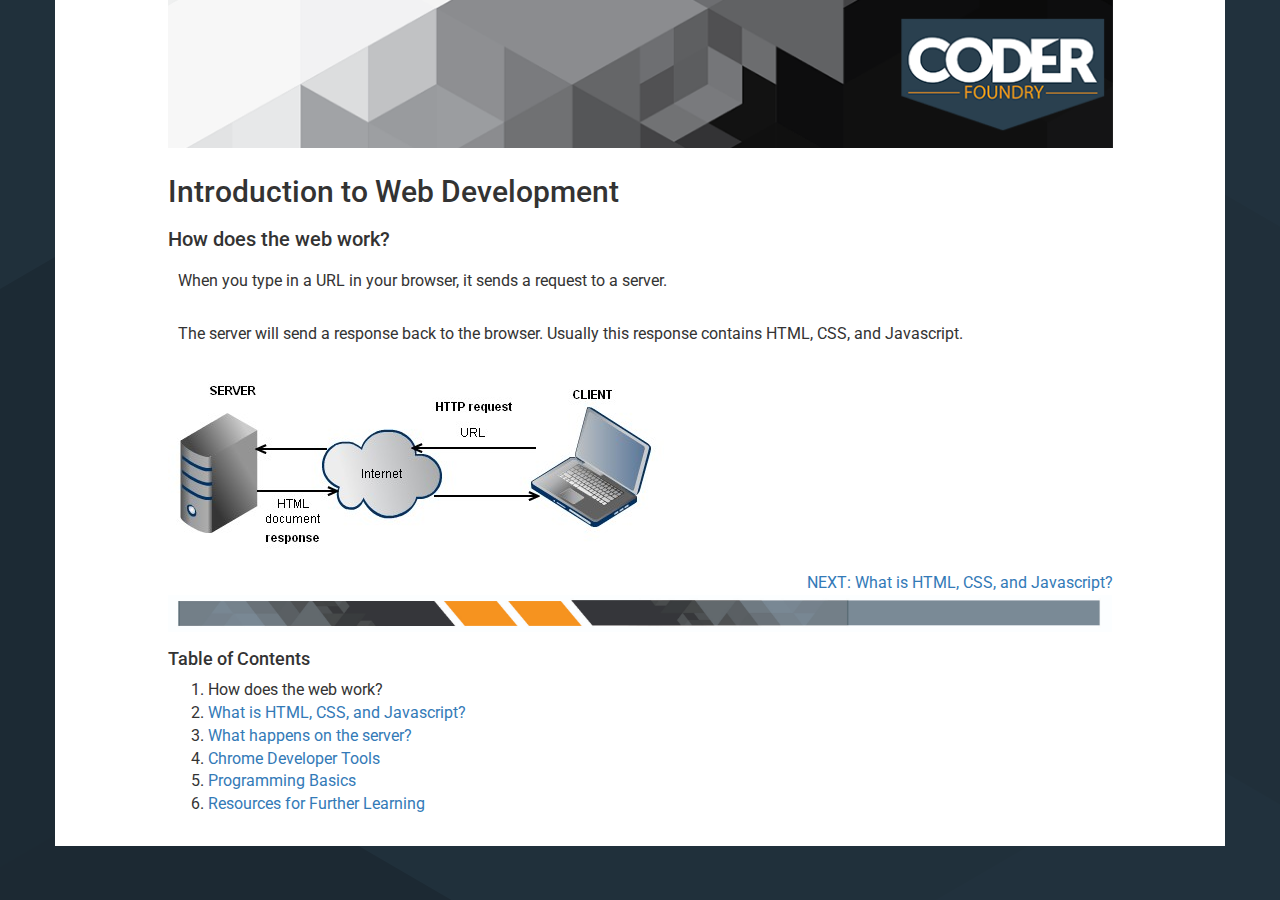
<file: index.html>
﻿<!DOCTYPE html>
<html lang="en">
<head>

    <!-- Basic Page Needs
    –––––––––––––––––––––––––––––––––––––––––––––––––– -->
    <meta charset="utf-8">
    <title>Introduction to Web Development</title>
    <meta name="description" content="">
    <meta name="author" content="">

    <!-- Mobile Specific Metas
    –––––––––––––––––––––––––––––––––––––––––––––––––– -->
    <meta name="viewport" content="width=device-width, initial-scale=1">

    <!-- FONT
    –––––––––––––––––––––––––––––––––––––––––––––––––– -->
    <!-- CSS
    –––––––––––––––––––––––––––––––––––––––––––––––––– -->
    <link href="css/bootstrap.min.css" rel="stylesheet" />
    <link href="css/prism.css" rel="stylesheet" />
    <link href="css/main.css" rel="stylesheet" />
    <link href="css/custom.css" rel="stylesheet" />

    <!-- Favicon
    –––––––––––––––––––––––––––––––––––––––––––––––––– -->
    <link rel="icon" type="image/png" href="images/favicon.png">

</head>
<body>

    <!-- Primary Page Layout
    –––––––––––––––––––––––––––––––––––––––––––––––––– -->
    <div class="container">
        <div class="row">
            <div class="col-md-10 col-md-offset-1">
                <a href="http://www.coderfoundry.com/"><img src="images/meetup_banner.png" class="img-responsive" alt="Coder Foundry"/></a>
            </div>
        </div>
        <div class="row">
            <div class="col-md-10 col-md-offset-1">
                <h2>Introduction to Web Development</h2>
            </div>

        </div>
        <div class="row">
            <div class="col-md-10 col-md-offset-1">
                <h4>How does the web work?</h4>
                <p>When you type in a URL in your browser, it sends a request to a server.</p>
                <p>The server will send a response back to the browser. Usually this response contains HTML, CSS, and Javascript.</p>
                <img src="images/client-server.png" />
            </div>
        </div>

        <div class="row">
            <div class="col-md-10 col-md-offset-1">
                <a href="frontend.html" class="next">NEXT: What is HTML, CSS, and Javascript?</a>
            </div>
        </div>

        <div class="row">
            <div class="col-md-10 col-md-offset-1">
                <img src="images/cf_letterhead_footer_test.jpg" class="img-responsive text-center"/>
            </div>
        </div>

        <div class="row">
            <div class="col-md-10 col-md-offset-1">
                
                <h5>Table of Contents</h5>
                <ol>
                    <li>How does the web work?</li>
                    <li><a href="frontend.html">What is HTML, CSS, and Javascript?</a></li>
                    <li><a href="backend.html">What happens on the server?</a></li>
                    <li><a href="devtools.html">Chrome Developer Tools</a></li>
                    <li><a href="programming.html">Programming Basics</a></li>
                    <li><a href="resources.html">Resources for Further Learning</a></li>
                </ol>
                <br />
            </div>
        </div>

    </div>

    <!-- Javascript
    –––––––––––––––––––––––––––––––––––––––––––––––––– -->
    <script src="https://ajax.googleapis.com/ajax/libs/jquery/1.11.3/jquery.min.js"></script>
    <script src="js/bootstrap.js"></script>
    <script src="js/prism.js"></script>
</body>
</html>
</file>
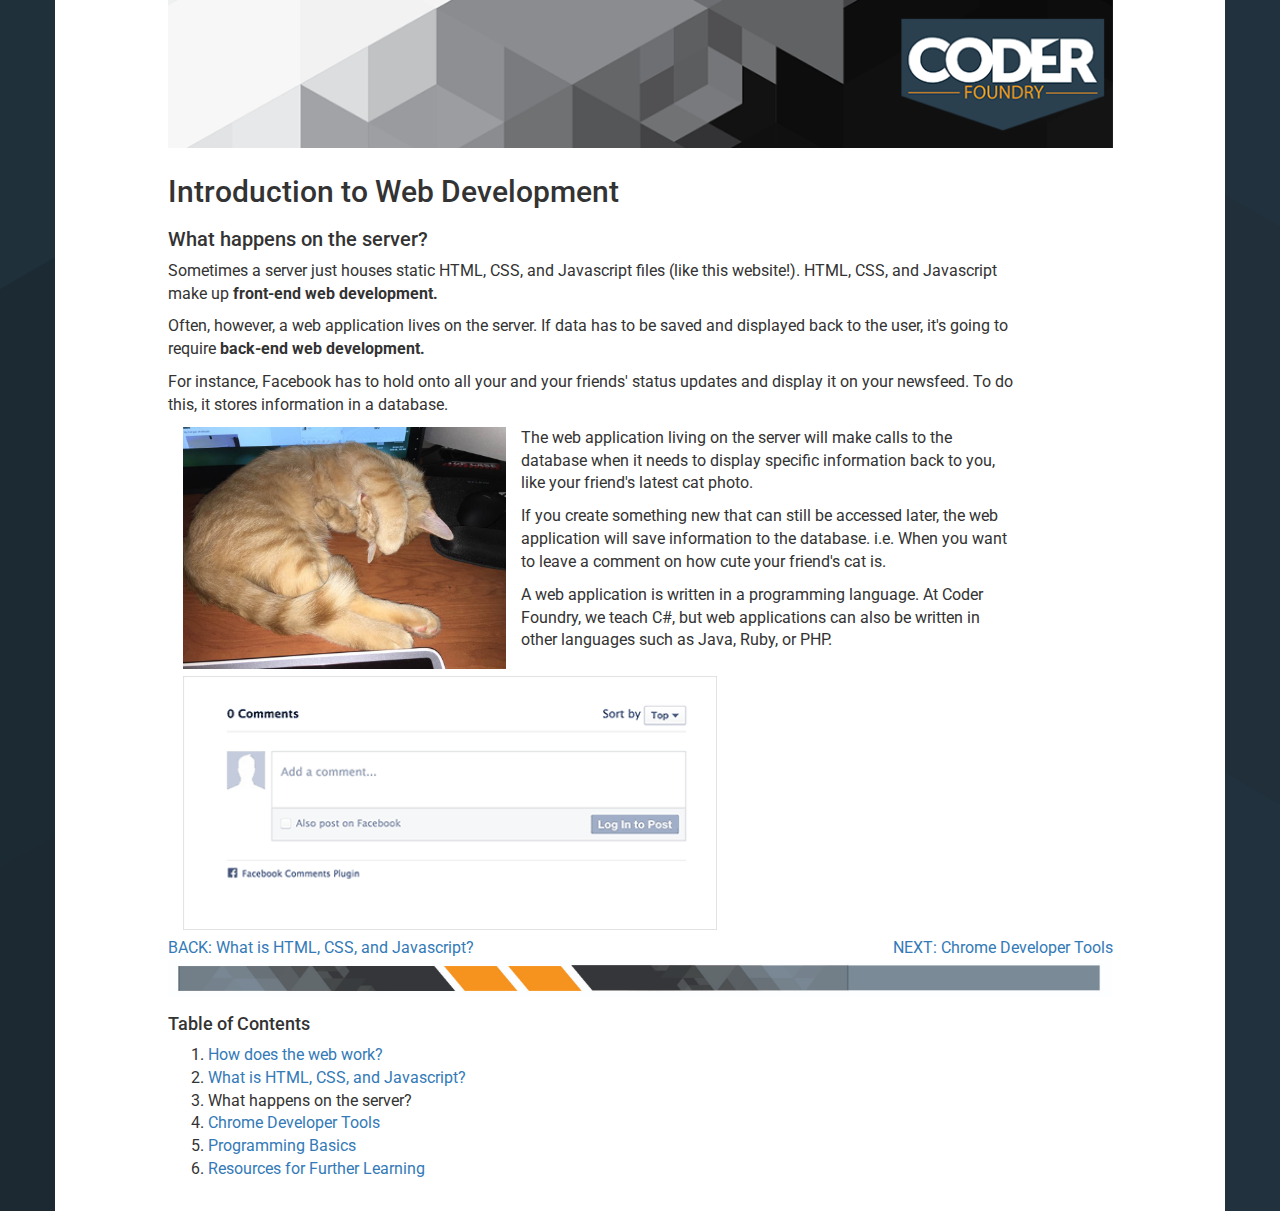
<file: backend.html>
﻿<!DOCTYPE html>
<html lang="en">
<head>

    <!-- Basic Page Needs
    –––––––––––––––––––––––––––––––––––––––––––––––––– -->
    <meta charset="utf-8">
    <title>Introduction to Web Development</title>
    <meta name="description" content="">
    <meta name="author" content="">

    <!-- Mobile Specific Metas
    –––––––––––––––––––––––––––––––––––––––––––––––––– -->
    <meta name="viewport" content="width=device-width, initial-scale=1">

    <!-- FONT
    –––––––––––––––––––––––––––––––––––––––––––––––––– -->
    <!-- CSS
    –––––––––––––––––––––––––––––––––––––––––––––––––– -->
    <link href="css/bootstrap.min.css" rel="stylesheet" />
    <link href="css/prism.css" rel="stylesheet" />
    <link href="css/custom.css" rel="stylesheet" />

    <!-- Favicon
    –––––––––––––––––––––––––––––––––––––––––––––––––– -->
    <link rel="icon" type="image/png" href="images/favicon.png">

</head>
<body>

    <!-- Primary Page Layout
    –––––––––––––––––––––––––––––––––––––––––––––––––– -->
    <div class="container">
        <div class="row">
            <div class="col-md-10 col-md-offset-1">
                <a href="http://www.coderfoundry.com/"><img src="images/meetup_banner.png" class="img-responsive" alt="Coder Foundry" /></a>
            </div>
        </div>
        <div class="row">
            <div class="col-md-10 col-md-offset-1">
                <h2>Introduction to Web Development</h2>
            </div>

        </div>
        <div class="row">
            <div class="col-md-9 col-md-offset-1">
                <h4>What happens on the server?</h4>
                
                <p>Sometimes a server just houses static HTML, CSS, and Javascript files (like this website!). HTML, CSS, and Javascript make up <strong>front-end web development.</strong></p>
                
                <p>Often, however, a web application lives on the server. If data has to be saved and displayed back to the user, it's going to require <strong>back-end web development.</strong></p>
                
                <p>For instance, Facebook has to hold onto all your and your friends' status updates and display it on your newsfeed. To do this, it stores information in a database.</p>

                <img src="images/benga.jpg" class="img-responsive col-md-5" /> 

                <p>
                    The web application living on the server will make calls to the database when it needs to display specific information back to you, like your friend's latest cat photo.
                      
                </p>
                
                <p>
                    If you create something new that can still be accessed later, the web application will save information to the database. i.e. When you want to leave a comment on how cute your friend's cat is.
                </p>

                <img src="images/fbcomment.png" class="img-responsive col-md-8" />

                <p>
                    A web application is written in a programming language. At Coder Foundry, we teach C#, but web applications can also be written in other languages such as Java, Ruby, or PHP.
                </p>
                </div>
        </div>

        <div class="row">
            <div class="col-md-10 col-md-offset-1">
                <a href="devtools.html" class="next">NEXT: Chrome Developer Tools</a>
                <a href="frontend.html" class="back">BACK: What is HTML, CSS, and Javascript?</a>
            </div>
        </div>
        <div class="row">
            <div class="col-md-10 col-md-offset-1">
                <img src="images/cf_letterhead_footer_test.jpg" class="img-responsive text-center" />
            </div>
        </div>
        <div class="row">
            <div class="col-md-10 col-md-offset-1">

                <h5>Table of Contents</h5>
                <ol>
                    <li><a href="index.html">How does the web work?</a></li>
                    <li><a href="frontend.html">What is HTML, CSS, and Javascript?</a></li>
                    <li>What happens on the server?</li>
                    <li><a href="devtools.html">Chrome Developer Tools</a></li>
                    <li><a href="programming.html">Programming Basics</a></li>
                    <li><a href="resources.html">Resources for Further Learning</a></li>
                </ol>
                <br />
            </div>
        </div>

    </div>

    <!-- Javascript
    –––––––––––––––––––––––––––––––––––––––––––––––––– -->
    <script src="https://ajax.googleapis.com/ajax/libs/jquery/1.11.3/jquery.min.js"></script>
    <script src="js/bootstrap.js"></script>
    <script src="js/prism.js"></script>
</body>
</html>
</file>
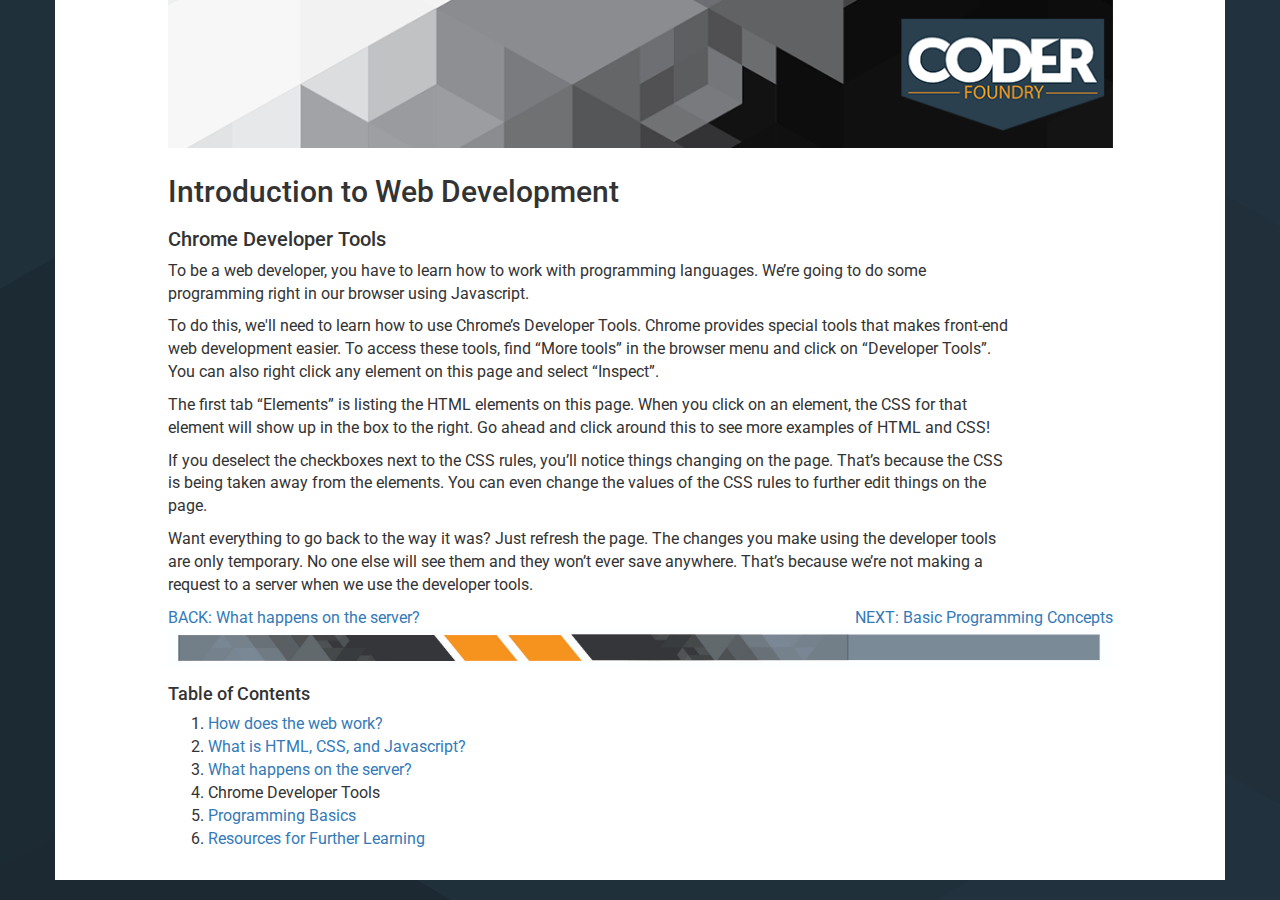
<file: devtools.html>
﻿<!DOCTYPE html>
<html lang="en">
<head>

    <!-- Basic Page Needs
    –––––––––––––––––––––––––––––––––––––––––––––––––– -->
    <meta charset="utf-8">
    <title>Introduction to Web Development</title>
    <meta name="description" content="">
    <meta name="author" content="">

    <!-- Mobile Specific Metas
    –––––––––––––––––––––––––––––––––––––––––––––––––– -->
    <meta name="viewport" content="width=device-width, initial-scale=1">

    <!-- FONT
    –––––––––––––––––––––––––––––––––––––––––––––––––– -->
    <!-- CSS
    –––––––––––––––––––––––––––––––––––––––––––––––––– -->
    <link href="css/bootstrap.min.css" rel="stylesheet" />
    <link href="css/prism.css" rel="stylesheet" />
    <link href="css/custom.css" rel="stylesheet" />

    <!-- Favicon
    –––––––––––––––––––––––––––––––––––––––––––––––––– -->
    <link rel="icon" type="image/png" href="images/favicon.png">

</head>
<body>

    <!-- Primary Page Layout
    –––––––––––––––––––––––––––––––––––––––––––––––––– -->
    <div class="container">
        <div class="row">
            <div class="col-md-10 col-md-offset-1">
                <a href="http://www.coderfoundry.com/"><img src="images/meetup_banner.png" class="img-responsive" alt="Coder Foundry" /></a>
            </div>
        </div>
        <div class="row">
            <div class="col-md-10 col-md-offset-1">
                <h2>Introduction to Web Development</h2>
            </div>

        </div>
        <div class="row">
            <div class="col-md-9 col-md-offset-1">
                <h4>Chrome Developer Tools</h4>
                <p>
                    To be a web developer, you have to learn how to work with programming languages. We’re going to do some programming right in our browser using Javascript.
                </p>
                <p>
                    To do this, we'll need to learn how to use Chrome’s Developer Tools. Chrome provides special tools that makes front-end web development easier. To access these tools, find “More tools” in the browser menu and click on “Developer Tools”. You can also right click any element on this page and select “Inspect”.
                </p>
                <p>
                    The first tab “Elements” is listing the HTML elements on this page. When you click on an element, the CSS for that element will show up in the box to the right. Go ahead and click around this to see more examples of HTML and CSS!
                </p>
                <p>
                    If you deselect the checkboxes next to the CSS rules, you’ll notice things changing on the page. That’s because the CSS is being taken away from the elements. You can even change the values of the CSS rules to further edit things on the page.
                </p>
                <p>
                    Want everything to go back to the way it was? Just refresh the page. The changes you make using the developer tools are only temporary. No one else will see them and they won’t ever save anywhere. That’s because we’re not making a request to a server when we use the developer tools.
                </p>
            </div>
        </div>

        <div class="row">
            <div class="col-md-10 col-md-offset-1">
                <a href="programming.html" class="next">NEXT: Basic Programming Concepts</a>
                <a href="backend.html" class="back">BACK: What happens on the server?</a>
            </div>
        </div>
        <div class="row">
            <div class="col-md-10 col-md-offset-1">
                <img src="images/cf_letterhead_footer_test.jpg" class="img-responsive text-center" />
            </div>
        </div>
        <div class="row">
            <div class="col-md-10 col-md-offset-1">
                <h5>Table of Contents</h5>
                <ol>
                    <li><a href="index.html">How does the web work?</a></li>
                    <li><a href="frontend.html">What is HTML, CSS, and Javascript?</a></li>
                    <li><a href="backend.html">What happens on the server?</a></li>
                    <li>Chrome Developer Tools</li>
                    <li><a href="programming.html">Programming Basics</a></li>
                    <li><a href="resources.html">Resources for Further Learning</a></li>
                </ol>
                <br />
            </div>
        </div>

    </div>

    <!-- Javascript
    –––––––––––––––––––––––––––––––––––––––––––––––––– -->
    <script src="https://ajax.googleapis.com/ajax/libs/jquery/1.11.3/jquery.min.js"></script>
    <script src="js/bootstrap.js"></script>
    <script src="js/prism.js"></script>
</body>
</html>
</file>
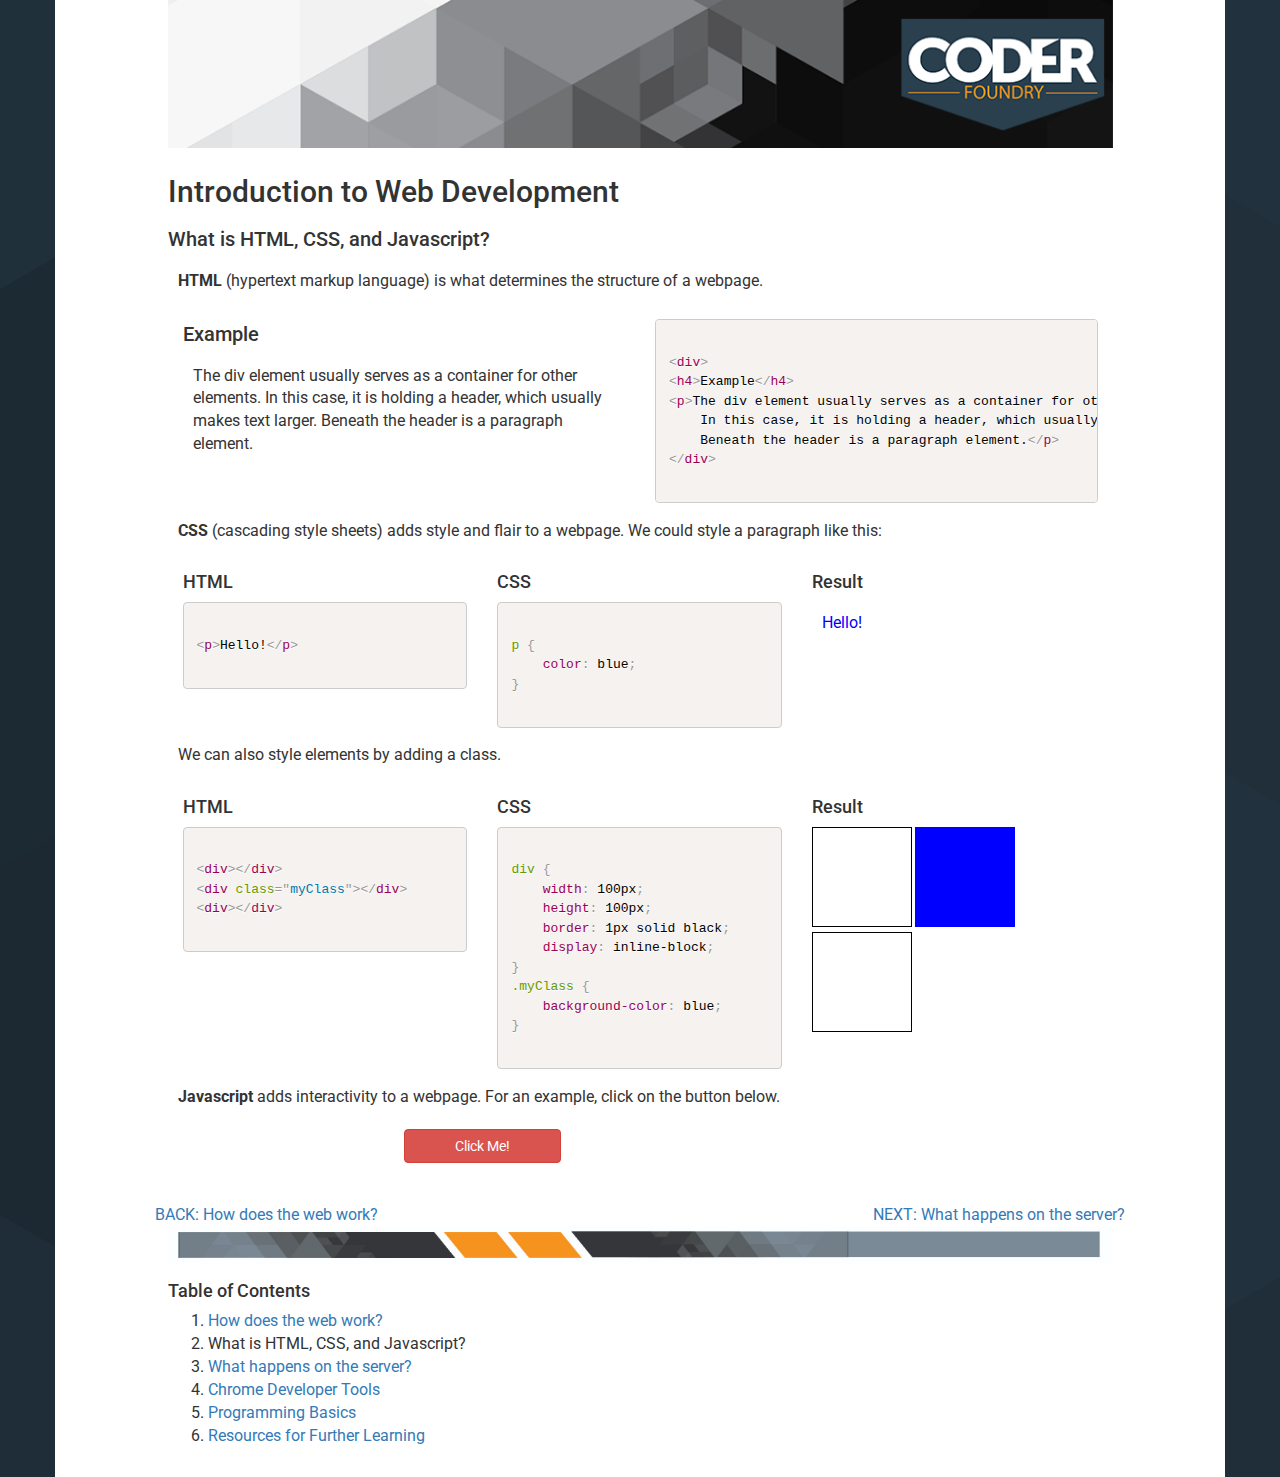
<file: frontend.html>
﻿<!DOCTYPE html>
<html lang="en">
<head>

    <!-- Basic Page Needs
    –––––––––––––––––––––––––––––––––––––––––––––––––– -->
    <meta charset="utf-8">
    <title>Introduction to Web Development</title>
    <meta name="description" content="">
    <meta name="author" content="">

    <!-- Mobile Specific Metas
    –––––––––––––––––––––––––––––––––––––––––––––––––– -->
    <meta name="viewport" content="width=device-width, initial-scale=1">

    <!-- FONT
    –––––––––––––––––––––––––––––––––––––––––––––––––– -->
    <!-- CSS
    –––––––––––––––––––––––––––––––––––––––––––––––––– -->
    <link href="css/bootstrap.min.css" rel="stylesheet" />
    <link href="css/prism.css" rel="stylesheet" />
    <link rel="stylesheet" href="css/main.css">
    <link rel="stylesheet" href="css/custom.css">

    <!-- Favicon
    –––––––––––––––––––––––––––––––––––––––––––––––––– -->
    <link rel="icon" type="image/png" href="images/favicon.png">

</head>
<body>

    <!-- Primary Page Layout
    –––––––––––––––––––––––––––––––––––––––––––––––––– -->
    <div class="container">
        <div class="row">
            <div class="col-md-10 col-md-offset-1">
                <a href="http://www.coderfoundry.com/"><img src="images/meetup_banner.png" class="img-responsive" alt="Coder Foundry" /></a>
            </div>
        </div>
        <div class="row">
            <div class="col-md-10 col-md-offset-1">
                <h2>Introduction to Web Development</h2>
            </div>

        </div>
        <!-- INTRO -->

        <div class="row">
            <div class="col-md-10 col-md-offset-1">
                <h4>What is HTML, CSS, and Javascript?</h4>
                <p><strong>HTML</strong> (hypertext markup language) is what determines the structure of a webpage.</p>

                <div class="col-md-6">
                    <h4>Example</h4>
                    <p>The div element usually serves as a container for other elements. In this case, it is holding a header, which usually makes text larger. Beneath the header is a paragraph element.</p>
                </div>

                <div class="col-md-6">
                    <pre><code class="language-html"><xmp>
<div>
<h4>Example</h4>
<p>The div element usually serves as a container for other elements. 
    In this case, it is holding a header, which usually makes text larger. 
    Beneath the header is a paragraph element.</p>
</div>
                </xmp></code></pre>
                </div>
            </div>
        </div>

        <!-- CSS 1 -->
        <div class="row">
            <div class="col-md-10 col-md-offset-1">

                <p><strong>CSS</strong> (cascading style sheets)  adds style and flair to a webpage. We could style a paragraph like this:</p>

                <div class="col-md-4">
                    <h5>HTML</h5>
                    <pre><code class="language-html"><xmp>
<p>Hello!</p>
                </xmp></code></pre>
                </div>
                <div class="col-md-4">
                    <h5>CSS</h5>
                    <pre><code class="language-css"><xmp>
p {
	color: blue;
}
                </xmp></code></pre>
                </div>
                <div class="col-md-4">
                    <h5>Result</h5>
                    <p class="blue">Hello!</p>
                </div>

            </div>
        </div>
        <!-- CSS 2 -->
        <div class="row">
            <div class="col-md-10 col-md-offset-1">

                <p>We can also style elements by adding a class.</p>

                <div class="col-md-4">
                    <h5>HTML</h5>
                    <pre><code class="language-html"><xmp>
<div></div>
<div class="myClass"></div>
<div></div>
                </xmp></code></pre>
                </div>
                <div class="col-md-4">
                    <h5>CSS</h5>
                    <pre><code class="language-css"><xmp>
div {
    width: 100px;
    height: 100px;
    border: 1px solid black;
    display: inline-block;
}
.myClass {
	background-color: blue;
}
                </xmp></code></pre>
                </div>
                <div class="col-md-4">
                    <h5>Result</h5>
                    <div class="myNonClass"></div>
                    <div class="myClass"></div>
                    <div class="myNonClass"></div>
                </div>

            </div>
        </div>
        
        <!-- Javascript -->
        <div class="row">
            <div class="col-md-10 col-md-offset-1">

                <p><strong>Javascript</strong> adds interactivity to a webpage. For an example, click on the button below.</p>

               <button class="btn btn-danger col-md-2 col-md-offset-3" onclick="javascript:alert('This is Javascript in action!')">Click Me!</button>

            </div>
        </div>

     <!-- Navigation -->
    <div class="row">
        <div class="col-md-10 col-md-offset-1">
        </div>
        <div class="row">
            <div class="col-md-10 col-md-offset-1">
                <br /><br />
                <a href="backend.html" class="next">NEXT: What happens on the server?</a>
                <a href="index.html" class="back">BACK: How does the web work?</a>
            </div>
        </div>
    </div>
        <div class="row">
            <div class="col-md-10 col-md-offset-1">
                <img src="images/cf_letterhead_footer_test.jpg" class="img-responsive text-center" />
            </div>
        </div>
        <div class="row">
            <div class="col-md-10 col-md-offset-1">
                <h5>Table of Contents</h5>
                <ol>
                    <li><a href="index.html">How does the web work?</a></li>
                    <li>What is HTML, CSS, and Javascript?</li>
                    <li><a href="backend.html">What happens on the server?</a></li>
                    <li><a href="devtools.html">Chrome Developer Tools</a></li>
                    <li><a href="programming.html">Programming Basics</a></li>
                    <li><a href="resources.html">Resources for Further Learning</a></li>
                </ol>
                <br />
            </div>
        </div>

    </div>

    <!-- Javascript
    –––––––––––––––––––––––––––––––––––––––––––––––––– -->
    <script src="https://ajax.googleapis.com/ajax/libs/jquery/1.11.3/jquery.min.js"></script>
    <script src="js/bootstrap.js"></script>
    <script src="js/prism.js"></script>
</body>
</html>
</file>
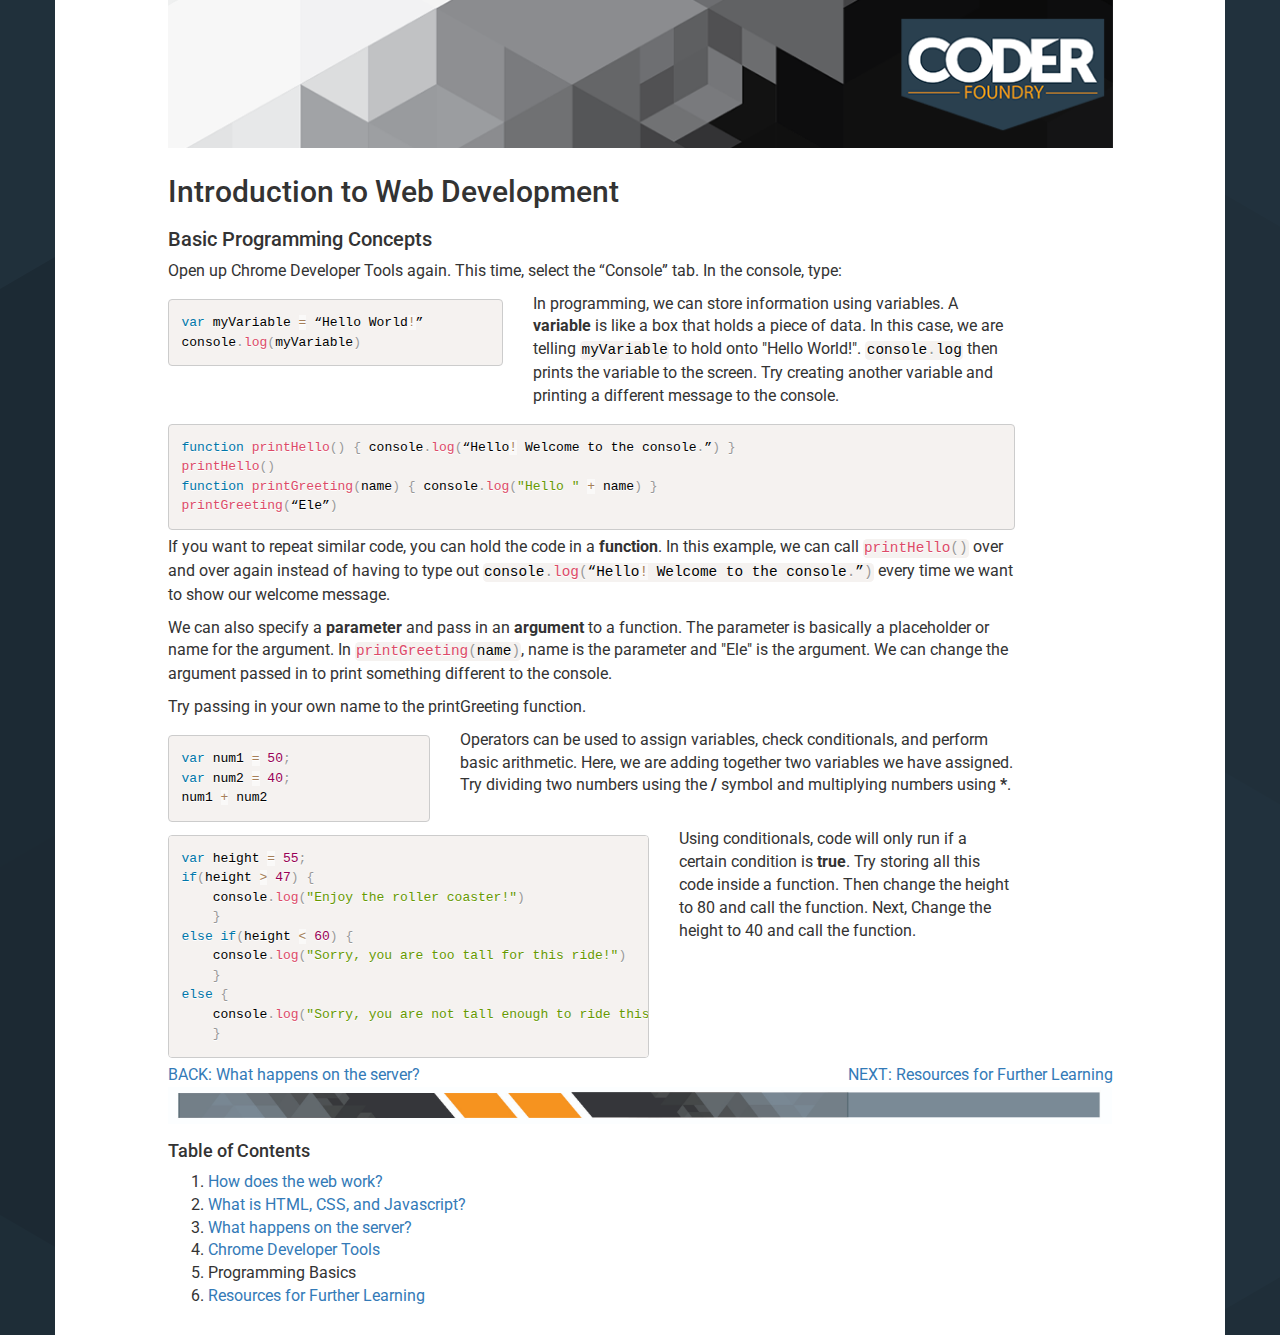
<file: programming.html>
﻿<!DOCTYPE html>
<html lang="en">
<head>

    <!-- Basic Page Needs
    –––––––––––––––––––––––––––––––––––––––––––––––––– -->
    <meta charset="utf-8">
    <title>Introduction to Web Development</title>
    <meta name="description" content="">
    <meta name="author" content="">

    <!-- Mobile Specific Metas
    –––––––––––––––––––––––––––––––––––––––––––––––––– -->
    <meta name="viewport" content="width=device-width, initial-scale=1">

    <!-- FONT
    –––––––––––––––––––––––––––––––––––––––––––––––––– -->
    <!-- CSS
    –––––––––––––––––––––––––––––––––––––––––––––––––– -->
    <link href="css/bootstrap.min.css" rel="stylesheet" />
    <link href="css/prism.css" rel="stylesheet" />
    <link href="css/custom.css" rel="stylesheet" />

    <!-- Favicon
    –––––––––––––––––––––––––––––––––––––––––––––––––– -->
    <link rel="icon" type="image/png" href="images/favicon.png">

</head>
<body>

    <!-- Primary Page Layout
    –––––––––––––––––––––––––––––––––––––––––––––––––– -->
    <div class="container">
        <div class="row">
            <div class="col-md-10 col-md-offset-1">
                <a href="http://www.coderfoundry.com/"><img src="images/meetup_banner.png" class="img-responsive" alt="Coder Foundry" /></a>
            </div>
        </div>
        <div class="row">
            <div class="col-md-10 col-md-offset-1">
                <h2>Introduction to Web Development</h2>
            </div>

        </div>
        <div class="row">
            <div class="col-md-9 col-md-offset-1">
                <h4>Basic Programming Concepts</h4>
                <p>
                    Open up Chrome Developer Tools again. This time, select the “Console” tab. In the console, type:
                </p>
<!-- VARIABLES -->
            <div class="row">
                <div class="col-md-5">
<pre><code class="language-javascript">var myVariable = “Hello World!”
console.log(myVariable)
</code></pre>
                </div>

                <div class="col-md-7">
                    <p>
                        In programming, we can store information using variables. A <strong>variable</strong> is like a box that holds a piece of data. In this case, we are telling <code class="language-javascript">myVariable</code> to hold onto "Hello World!". <code class="language-javascript">console.log</code> then prints the variable to the screen. Try creating another variable and printing a different message to the console.
</p>
                </div>
            </div>
            <!-- FUNCTIONS -->
            <div class="row">
                <div class="col-md-12">
<pre><code class="language-javascript">function printHello() { console.log(“Hello! Welcome to the console.”) }
printHello()
function printGreeting(name) { console.log("Hello " + name) }
printGreeting(“Ele”)
</code></pre>
                    </div>
                    <div class="col-md-12">
                        <p>
                        If you want to repeat similar code, you can hold the code in a <strong>function</strong>. In this example, we can call <code class="language-javascript">printHello()</code> over and over again instead of having to type out <code class="language-javascript">
    console.log(“Hello! Welcome to the console.”)</code> every time we want to show our welcome message.</p>
                        <p>
                            We can also specify a <strong>parameter</strong> and pass in an <strong>argument</strong> to a function. The parameter is basically a placeholder or name for the argument. In <code class="language-javascript">printGreeting(name)</code>, name is the parameter and "Ele" is the argument. We can change the argument passed in to print something different to the console.
                        </p>
                        <p>Try passing in your own name to the printGreeting function.</p>
    
</div>
           </div>
<!-- OPERATORS -->
            <div class="row">
                <div class="col-md-4">
<pre><code class="language-javascript">var num1 = 50;
var num2 = 40;
num1 + num2
</code></pre>
                </div>
            <div class="col-md-8">
                <p>Operators can be used to assign variables, check conditionals, and perform basic arithmetic. Here, we are adding together two variables we have assigned. Try dividing two numbers using the <strong>/</strong> symbol and multiplying numbers using <strong>*</strong>.</p>
            </div>
        </div>
                <!-- CONDITIONALS -->
                <div class="row">
                    <div class="col-md-7">
<pre><code class="language-javascript">var height = 55;
if(height > 47) {
    console.log("Enjoy the roller coaster!")
    }
else if(height < 60) {
    console.log("Sorry, you are too tall for this ride!")
    }
else {
    console.log("Sorry, you are not tall enough to ride this roller coaster. :(")
    }
</code></pre>
                    </div>
                    <div class="col-md-5">
                       <p> Using conditionals, code will only run if a certain condition is <strong>true</strong>. Try storing all this code inside a function. Then change the height to 80 and call the function. Next, Change the height to 40 and call the function.</p>
                    </div>
                </div>

</div>
        </div>
        <div class="row">
            <div class="col-md-10 col-md-offset-1">
                <a href="resources.html" class="next">NEXT: Resources for Further Learning</a>
                <a href="backend.html" class="back">BACK: What happens on the server?</a>
            </div>
        </div>
        <div class="row">
            <div class="col-md-10 col-md-offset-1">
                <img src="images/cf_letterhead_footer_test.jpg" class="img-responsive text-center" />
            </div>
        </div>
        <div class="row">
            <div class="col-md-10 col-md-offset-1">
                <h5>Table of Contents</h5>
                <ol>
                    <li><a href="index.html">How does the web work?</a></li>
                    <li><a href="frontend.html">What is HTML, CSS, and Javascript?</a></li>
                    <li><a href="backend.html">What happens on the server?</a></li>
                    <li><a href="devtools.html">Chrome Developer Tools</a></li>
                    <li>Programming Basics</li>
                    <li><a href="resources.html">Resources for Further Learning</a></li>
                </ol>
                <br />
            </div>
        </div>

    </div>

    <!-- Javascript
    –––––––––––––––––––––––––––––––––––––––––––––––––– -->
    <script src="https://ajax.googleapis.com/ajax/libs/jquery/1.11.3/jquery.min.js"></script>
    <script src="js/bootstrap.js"></script>
    <script src="js/prism.js"></script>
</body>
</html>
</file>
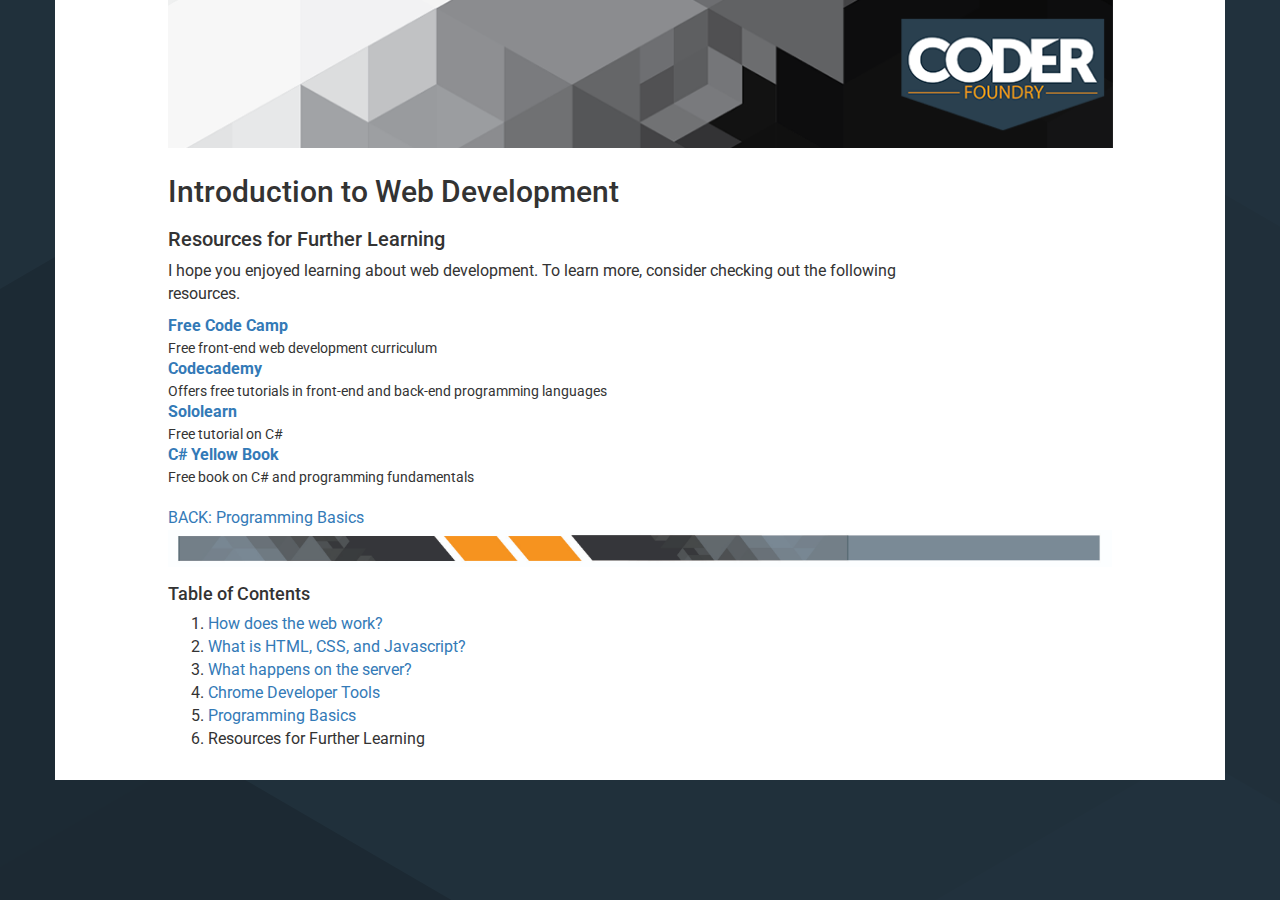
<file: resources.html>
﻿<!DOCTYPE html>
<html lang="en">
<head>

    <!-- Basic Page Needs
    –––––––––––––––––––––––––––––––––––––––––––––––––– -->
    <meta charset="utf-8">
    <title>Introduction to Web Development</title>
    <meta name="description" content="">
    <meta name="author" content="">

    <!-- Mobile Specific Metas
    –––––––––––––––––––––––––––––––––––––––––––––––––– -->
    <meta name="viewport" content="width=device-width, initial-scale=1">

    <!-- FONT
    –––––––––––––––––––––––––––––––––––––––––––––––––– -->
    <!-- CSS
    –––––––––––––––––––––––––––––––––––––––––––––––––– -->
    <link href="css/bootstrap.min.css" rel="stylesheet" />
    <link href="css/prism.css" rel="stylesheet" />
    <link href="css/custom.css" rel="stylesheet" />

    <!-- Favicon
    –––––––––––––––––––––––––––––––––––––––––––––––––– -->
    <link rel="icon" type="image/png" href="images/favicon.png">

</head>
<body>

    <!-- Primary Page Layout
    –––––––––––––––––––––––––––––––––––––––––––––––––– -->
    <div class="container">
        <div class="row">
            <div class="col-md-10 col-md-offset-1">
                <a href="http://www.coderfoundry.com/"><img src="images/meetup_banner.png" class="img-responsive" alt="Coder Foundry" /></a>
            </div>
        </div>
        <div class="row">
            <div class="col-md-10 col-md-offset-1">
                <h2>Introduction to Web Development</h2>
            </div>

        </div>
        <div class="row">
            <div class="col-md-8 col-md-offset-1">
                <h4>Resources for Further Learning</h4>
                <p>
                   I hope you enjoyed learning about web development. To learn more, consider checking out the following resources.
                </p>
                <dl>
                    <dt><a href="https://www.freecodecamp.com/">Free Code Camp</a></dt>
                    <dd>Free front-end web development curriculum</dd>
                    <dt><a href="https://www.codecademy.com/">Codecademy</a></dt>
                    <dd>Offers free tutorials in front-end and back-end programming languages</dd>
                    <dt><a href="http://www.sololearn.com/Course/CSharp/">Sololearn</a></dt>
                    <dd>Free tutorial on C#</dd>
                    <dt><a href="http://www.robmiles.com/c-yellow-book/">C# Yellow Book</a></dt>
                    <dd>Free book on C# and programming fundamentals</dd>
                </dl>
      
            </div>
        </div>

        <div class="row">
            <div class="col-md-10 col-md-offset-1">
                <a href="programming.html" class="back">BACK: Programming Basics</a>
            </div>
        </div>
        <div class="row">
            <div class="col-md-10 col-md-offset-1">
                <img src="images/cf_letterhead_footer_test.jpg" class="img-responsive text-center" />
            </div>
        </div>
        <div class="row">
            <div class="col-md-10 col-md-offset-1">
                <h5>Table of Contents</h5>
                <ol>
                    <li><a href="index.html">How does the web work?</a></li>
                    <li><a href="frontend.html">What is HTML, CSS, and Javascript?</a></li>
                    <li><a href="backend.html">What happens on the server?</a></li>
                    <li><a href="devtools.html">Chrome Developer Tools</a></li>
                    <li><a href="programming.html">Programming Basics</a></li>
                    <li>Resources for Further Learning</li>
                </ol>
                <br />
            </div>
        </div>

    </div>

    <!-- Javascript
    –––––––––––––––––––––––––––––––––––––––––––––––––– -->
    <script src="https://ajax.googleapis.com/ajax/libs/jquery/1.11.3/jquery.min.js"></script>
    <script src="js/bootstrap.js"></script>
    <script src="js/prism.js"></script>
</body>
</html>
</file>
<file: css/prism.css>
﻿/* http://prismjs.com/download.html?themes=prism&languages=markup+css+clike+javascript+json+php */
/**
 * prism.js default theme for JavaScript, CSS and HTML
 * Based on dabblet (http://dabblet.com)
 * @author Lea Verou
 */

code[class*="language-"],
pre[class*="language-"] {
	color: black;
	background: none;
	text-shadow: 0 1px white;
	font-family: Consolas, Monaco, 'Andale Mono', 'Ubuntu Mono', monospace;
	text-align: left;
	white-space: pre;
	word-spacing: normal;
	word-break: normal;
	word-wrap: normal;
	line-height: 1.5;

	-moz-tab-size: 4;
	-o-tab-size: 4;
	tab-size: 4;

	-webkit-hyphens: none;
	-moz-hyphens: none;
	-ms-hyphens: none;
	hyphens: none;
}

pre[class*="language-"]::-moz-selection, pre[class*="language-"] ::-moz-selection,
code[class*="language-"]::-moz-selection, code[class*="language-"] ::-moz-selection {
	text-shadow: none;
	background: #b3d4fc;
}

pre[class*="language-"]::selection, pre[class*="language-"] ::selection,
code[class*="language-"]::selection, code[class*="language-"] ::selection {
	text-shadow: none;
	background: #b3d4fc;
}

@media print {
	code[class*="language-"],
	pre[class*="language-"] {
		text-shadow: none;
	}
}

/* Code blocks */
pre[class*="language-"] {
	padding: 1em;
	margin: .5em 0;
	overflow: auto;
}

:not(pre) > code[class*="language-"],
pre[class*="language-"] {
	background: #f5f2f0;
}

/* Inline code */
:not(pre) > code[class*="language-"] {
	padding: .1em;
	border-radius: .3em;
	white-space: normal;
}

.token.comment,
.token.prolog,
.token.doctype,
.token.cdata {
	color: slategray;
}

.token.punctuation {
	color: #999;
}

.namespace {
	opacity: .7;
}

.token.property,
.token.tag,
.token.boolean,
.token.number,
.token.constant,
.token.symbol,
.token.deleted {
	color: #905;
}

.token.selector,
.token.attr-name,
.token.string,
.token.char,
.token.builtin,
.token.inserted {
	color: #690;
}

.token.operator,
.token.entity,
.token.url,
.language-css .token.string,
.style .token.string {
	color: #a67f59;
	background: hsla(0, 0%, 100%, .5);
}

.token.atrule,
.token.attr-value,
.token.keyword {
	color: #07a;
}

.token.function {
	color: #DD4A68;
}

.token.regex,
.token.important,
.token.variable {
	color: #e90;
}

.token.important,
.token.bold {
	font-weight: bold;
}
.token.italic {
	font-style: italic;
}

.token.entity {
	cursor: help;
}
</file>
<file: css/main.css>
﻿.blue {
    color: blue;
}

.myNonClass {
    width: 100px;
    height: 100px;
    box-sizing: border-box;
    border: 1px solid black;
    display: inline-block;
}

.myClass {
    width: 100px;
    height: 100px;
    box-sizing: border-box;
	background-color: blue;
    display: inline-block;
}

p {
    padding: 10px;
}
</file>
<file: css/custom.css>
﻿@import url('https://fonts.googleapis.com/css?family=Roboto');

.next {
    float: right;
}

.back {
    float: left;
}

hr {
    margin-top: 5px;
}

img {
    padding-bottom: 7px;
}

body {
    font-family: "Roboto", sans-serif;
}

p, li, a {
    font-size: 16px;
}

h4 {
    font-size: 20px;
}

h5 {
    font-size: 18px;
}

.container {
    background-color: #ffffff;
    min-height: 100%;
}

body {
    background-image: url('../images/background-01.png');
}
</file>
